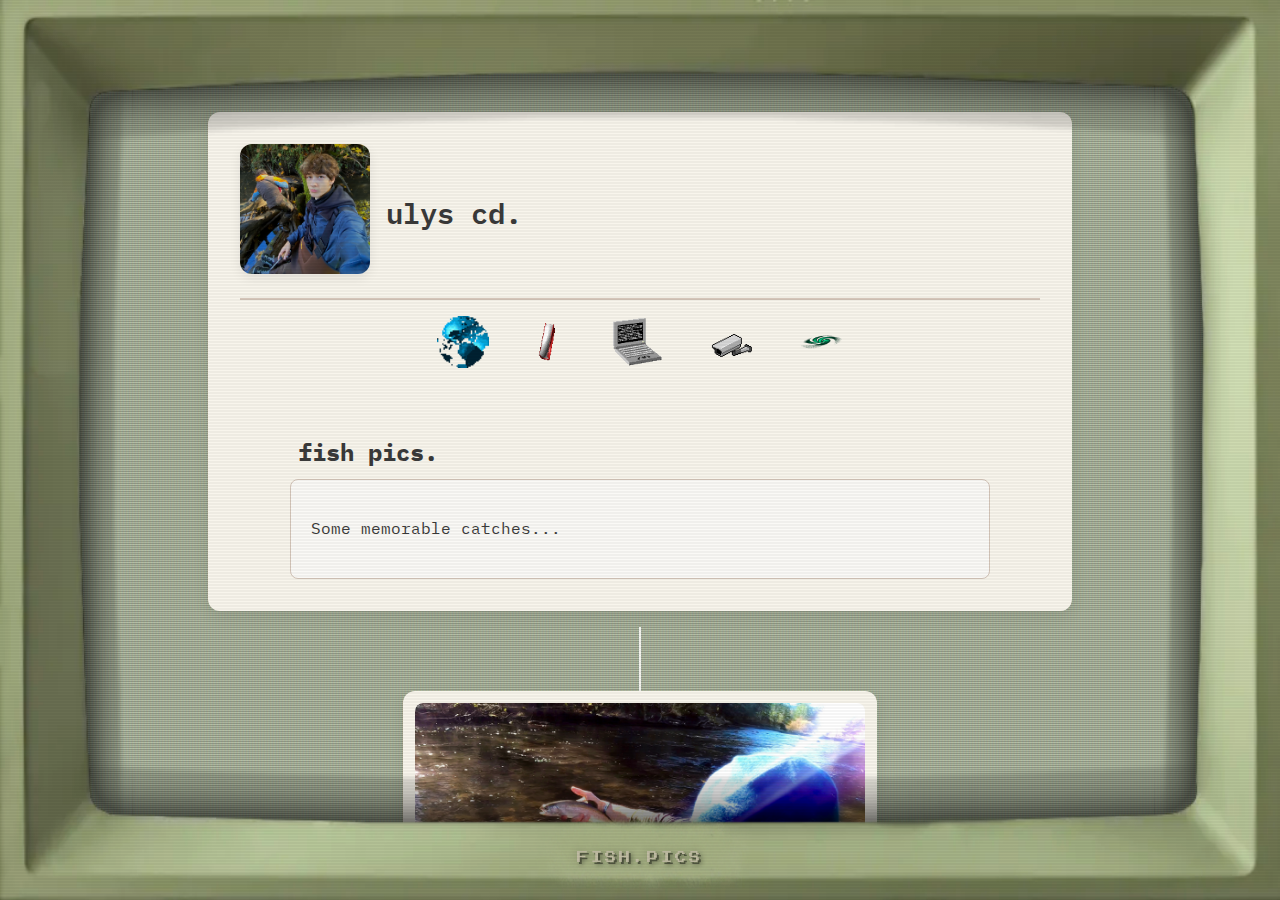
<file: fish.html>
<!DOCTYPE html>
<html lang="en">
<head>
  <meta charset="UTF-8">
  <meta name="viewport" content="width=device-width, initial-scale=1.0">
  <title>fish.pics</title>
  <link rel="stylesheet" href="/style.css">
  <link href="https://fonts.googleapis.com/css2?family=IBM+Plex+Mono:wght@400;500;600&display=swap" rel="stylesheet">
  <style>
    .fish-timeline {
      max-width: 900px;
      margin: 0 auto;
      padding: 2rem 2rem 4rem;
      position: relative;
      z-index: 1;
    }

    .fish-timeline::before {
      content: '';
      position: absolute;
      left: 50%;
      top: -2rem;
      width: 2px;
      background: linear-gradient(to bottom, var(--beige-light), var(--beige), var(--beige-dark));
      transform: translateX(-50%);
      z-index: 0;
    }

    .fish-timeline::after {
      content: '▲';
      position: absolute;
      left: 50%;
      top: -2.5rem;
      transform: translateX(-50%);
      color: var(--beige);
      font-size: 1rem;
      z-index: 0;
      line-height: 1;
    }

    .fish-photo {
      margin-bottom: 3.75rem;
      background-color: var(--beige);
      border-radius: 12px;
      padding: 0.75rem;
      box-shadow: 0 6px 16px var(--shadow);
      transition: all 0.3s ease;
      position: relative;
      z-index: 1;
      max-width: 50%;
      margin-left: auto;
      margin-right: auto;
    }

    .fish-photo:hover {
      transform: translateY(-4px);
      box-shadow: 0 12px 24px var(--shadow-hover);
    }

    .fish-image-container {
      width: 100%;
      margin-bottom: 0;
      border-radius: 8px;
      overflow: hidden;
      background-color: var(--off-white);
      position: relative;
    }

    .fish-image-container img {
      width: 100%;
      height: auto;
      display: block;
      border-radius: 8px;
    }

    .fish-caption {
      display: none;
      position: fixed;
      background-color: var(--beige);
      border: 1px solid var(--beige-dark);
      border-radius: 8px;
      padding: 0.75rem 1rem;
      font-size: 0.95rem;
      color: var(--text-dark);
      font-style: italic;
      box-shadow: 0 4px 12px var(--shadow-hover);
      z-index: 1000;
      pointer-events: none;
      max-width: 200px;
      word-wrap: break-word;
    }

    .fish-caption.visible {
      display: block;
    }

    .fish-photo:hover .fish-caption {
      display: block;
    }

    .fish-date-caption {
      position: absolute;
      bottom: -1.25rem;
      left: 50%;
      transform: translateX(-50%);
      background-color: var(--beige);
      border: 1px solid var(--beige-dark);
      border-top: none;
      border-radius: 0 0 10px 10px;
      padding: 0.4rem 0.8rem;
      font-size: 0.8rem;
      color: var(--text-dark);
      width: 65%;
      max-width: 200px;
      text-align: center;
      box-shadow: 0 2px 8px var(--shadow);
      z-index: 2;
    }

    @media (max-width: 768px) {
      .fish-timeline {
        padding: 2rem 1rem 3rem;
      }

      .fish-timeline::before {
        left: 50%;
        transform: translateX(-50%);
      }

      .fish-timeline::after {
        left: 50%;
        transform: translateX(-50%);
        font-size: 0.875rem;
      }

      .fish-photo {
        max-width: 85%;
        margin-left: auto;
        margin-right: auto;
      }

      .fish-caption {
        position: absolute;
        top: 100%;
        left: 50%;
        transform: translateX(-50%);
        margin-top: 0.5rem;
        max-width: 90%;
      }
    }
  </style>
</head>
<body>
  <div class="handheld-frame">
    <div class="tube-border"></div>
    <div class="frame-embossed">fish.pics</div>
    <div class="screen-container">
      <div class="screen">
  <div class="main-box">
    <header class="header-with-profile">
      <div class="header-content">
        <div class="profile-frame">
          <img src="/resources/imgs/creek.jpeg" alt="Profile Picture" class="profile-pic">
        </div>
        <h1>ulys cd.</h1>
      </div>
      <nav>
        <a href="/index.html" class="nav-icon-link">
          <img src="/resources/imgs/bluearth.gif" alt="Home" class="nav-icon">
          <span class="nav-label">Home</span>
        </a>
        
        <a href="/scholar.html" class="nav-icon-link">
          <img src="/resources/imgs/book.gif" alt="Code" class="nav-icon">
          <span class="nav-label">Code</span>
        </a>

        <a href="https://github.com/ulyscd" target="_blank" rel="noopener noreferrer" class="nav-icon-link">
          <img src="/resources/imgs/code.gif" alt="GitHub" class="nav-icon">
          <span class="nav-label">GitHub</span>
        </a>

        <a href="https://www.instagram.com/ulyscd/" target="_blank" rel="noopener noreferrer" class="nav-icon-link">
          <img src="/resources/imgs/cctv.gif" alt="Instagram" class="nav-icon nav-icon--cctv">
          <span class="nav-label">Insta</span>
        </a>
        
        <a href="https://www.youtube.com/@fihxing" target="_blank" rel="noopener noreferrer" class="nav-icon-link">
          <img src="/resources/imgs/portal.gif" alt="YouTube" class="nav-icon">
          <span class="nav-label">Vids</span>
        </a>
      </nav>
    </header>

    <section id="about">
      <div class="intro-wrapper">
        <h2>fish pics.</h2>
        <div class="intro-box">
          <p>
            Some memorable catches...
          </p>
        </div>
      </div>
    </section>
  </div>

  <div class="fish-timeline">

    <div class="fish-photo">
      <div class="fish-image-container">
        <img src="/resources/fih/trout.jpg" alt="Full freezer">
        <div class="fish-caption">the perfect fly day - end of an era.</div>
      </div>
      <div class="fish-date-caption">Dec. 2025</div>
    </div>

    <div class="fish-photo">
      <div class="fish-image-container">
        <img src="/resources/fih/bfscoho.jpeg" alt="Full freezer">
        <div class="fish-caption">coho rodeo 2.</div>
      </div>
      <div class="fish-date-caption">Nov. 2025</div>
    </div>

    <div class="fish-photo">
      <div class="fish-image-container">
        <img src="/resources/fih/king.jpg" alt="Full freezer">
        <div class="fish-caption">freezer full of king filets.</div>
      </div>
      <div class="fish-date-caption">Sept. 2025</div>
    </div>

    <div class="fish-photo">
      <div class="fish-image-container">
        <img src="/resources/fih/brown.jpg" alt="Pattern pic">
        <div class="fish-caption">exotic pattern pic.</div>
      </div>
      <div class="fish-date-caption">Jul. 2025</div>
    </div>

    <div class="fish-photo">
      <div class="fish-image-container">
        <img src="/resources/fih/fallqua.jpg" alt="Chrome w/ the bro">
        <div class="fish-caption">chromer w/ lil brotisserie.</div>
      </div>
      <div class="fish-date-caption">Jul. 2025</div>
    </div>

    <div class="fish-photo">
      <div class="fish-image-container">
        <img src="/resources/fih/bull.jpg" alt="Alpine bull">
        <div class="fish-caption">snowy alpine bull.</div>
      </div>
      <div class="fish-date-caption">Dec. 2024</div>
    </div>

    <div class="fish-photo">
      <div class="fish-image-container">
        <img src="/resources/fih/twitch.jpg" alt="Full kipe">
        <div class="fish-caption">full kipe twitcher bite.</div>
      </div>
      <div class="fish-date-caption">Nov. 2024</div>
    </div>

    <div class="fish-photo">
      <div class="fish-image-container">
        <img src="/resources/fih/quasilvers.jpg" alt="let'r g(r)o(w)">
        <div class="fish-caption"> double silvers w/ lil brotisserie.</div>
      </div>
      <div class="fish-date-caption">Oct. 2024</div>
    </div>

    <div class="fish-photo">
      <div class="fish-image-container">
        <img src="/resources/fih/chrome.jpg" alt="let'r g(r)o(w)">
        <div class="fish-caption">let`r g(r)o(w).</div>
      </div>
      <div class="fish-date-caption">Oct. 2024</div>
    </div>

    <div class="fish-photo">
      <div class="fish-image-container">
        <img src="/resources/fih/shad.jpg" alt="Mini tarpon">
        <div class="fish-caption">the pnw's mini tarpon.</div>
      </div>
      <div class="fish-date-caption">Jun. 2024</div>
    </div>

    <div class="fish-photo">
      <div class="fish-image-container">
        <img src="/resources/fih/steel.jpg" alt="Chromed steel">
        <div class="fish-caption">steelhead logged in fish-e-dex.</div>
      </div>
      <div class="fish-date-caption">Feb. 2024</div>
    </div>

    <div class="fish-photo">
      <div class="fish-image-container">
        <img src="/resources/fih/coho.jpg" alt="Reignited">
        <div class="fish-caption">reignited - coho rodeo.</div>
      </div>
      <div class="fish-date-caption">Oct. 2023</div>
    </div>

    <div class="fish-photo">
      <div class="fish-image-container">
        <img src="/resources/fih/origin.jpg" alt="Conception">
        <div class="fish-caption">the conception.</div>
      </div>
      <div class="fish-date-caption">*error*</div>
    </div>
  </div>

  <footer id="contact">
    <p>&copy; u!ys</p>
  </footer>
      </div>
    </div>
  </div>

  <div class="wata-background" id="wataBackground"></div>

  <script src="/script.js"></script>
  <script>
    document.addEventListener('DOMContentLoaded', function() {
      const fishPhotos = document.querySelectorAll('.fish-photo');
      const timeline = document.querySelector('.fish-timeline');

      function updateTimelineHeight() {
        if (timeline && fishPhotos.length >= 2) {
          // Line and arrow start from the second photo from the bottom
          const secondFromBottom = fishPhotos[fishPhotos.length - 2];
          const secondFromBottomTop = secondFromBottom.offsetTop;
          const rem2 = 32; // 2rem in px
          const lineHeight = secondFromBottomTop + rem2;
          const arrowHeight = 16; // ~1rem for ▲
          const arrowTop = secondFromBottomTop - arrowHeight;

          timeline.style.setProperty('--timeline-height', lineHeight + 'px');
          timeline.style.setProperty('--arrow-top', arrowTop + 'px');
        }
      }

      updateTimelineHeight();
      window.addEventListener('resize', updateTimelineHeight);
      
      const style = document.createElement('style');
      style.textContent = `
        .fish-timeline::before {
          height: var(--timeline-height, 100%);
        }
        .fish-timeline::after {
          top: var(--arrow-top, -2.5rem);
        }
      `;
      document.head.appendChild(style);

      fishPhotos.forEach(photo => {
        const caption = photo.querySelector('.fish-caption');
        if (!caption) return;

        if (window.innerWidth > 768) {
          // Desktop: follow mouse on hover
          photo.addEventListener('mousemove', function(e) {
            const offset = 7;
            let left = e.clientX + offset;
            let top = e.clientY + offset;

            const tooltipWidth = caption.offsetWidth || 200;
            const tooltipHeight = caption.offsetHeight || 50;
            
            if (left + tooltipWidth > window.innerWidth) {
              left = e.clientX - tooltipWidth - offset;
            }
            if (top + tooltipHeight > window.innerHeight) {
              top = e.clientY - tooltipHeight - offset;
            }
            
            caption.style.left = left + 'px';
            caption.style.top = top + 'px';
          });
        } else {
          // Mobile: tap to toggle caption
          photo.addEventListener('click', function(e) {
            e.stopPropagation();
            const isVisible = caption.classList.contains('visible');

            // Hide any other open captions
            document.querySelectorAll('.fish-caption.visible').forEach(el => {
              el.classList.remove('visible');
            });

            if (!isVisible) {
              caption.classList.add('visible');
            }
          });
        }
      });

      // Close captions when tapping outside on mobile
      if (window.innerWidth <= 768) {
        document.addEventListener('click', function() {
          document.querySelectorAll('.fish-caption.visible').forEach(el => {
            el.classList.remove('visible');
          });
        });
      }
    });
  </script>
</body>
</html>
</file>
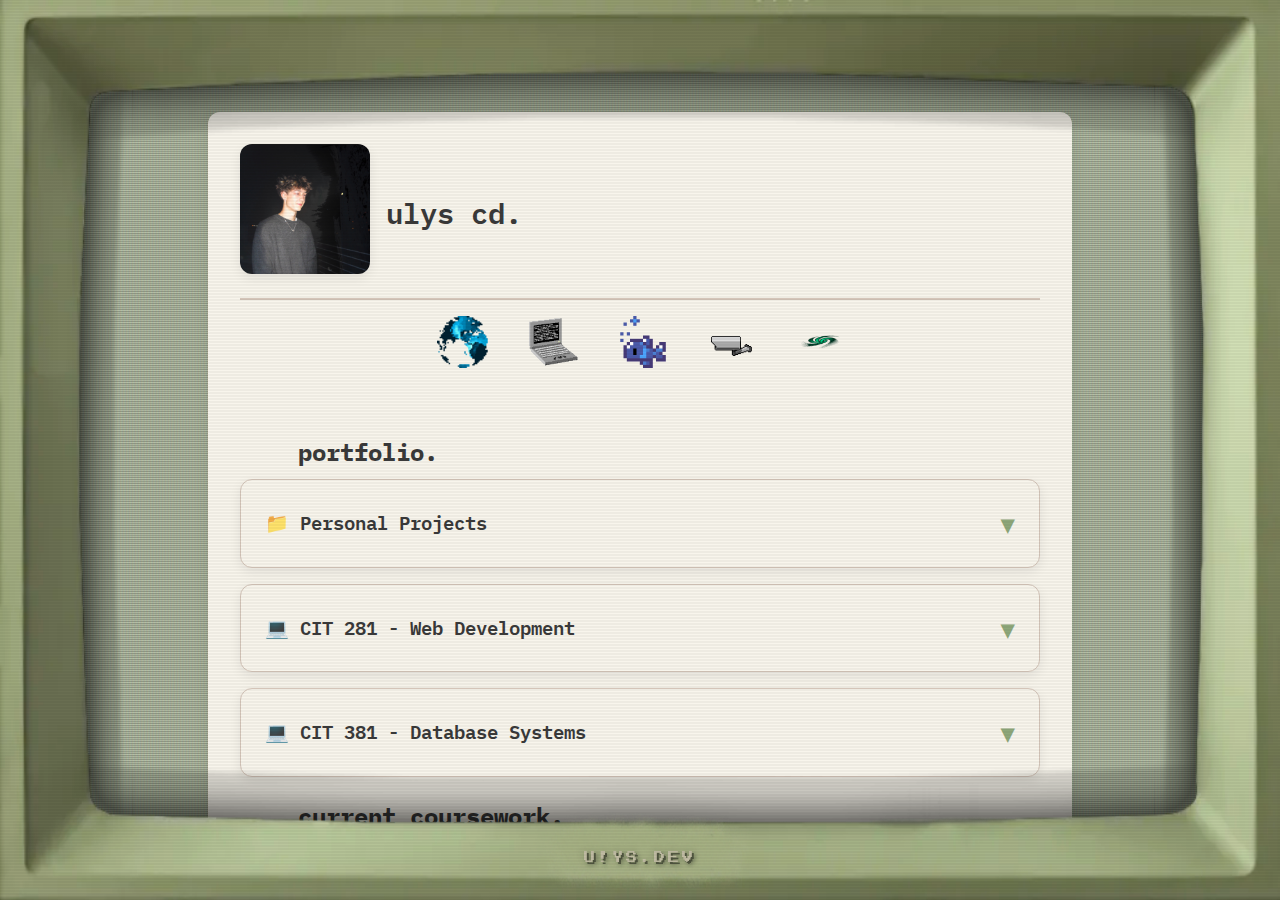
<file: scholar.html>
<!DOCTYPE html>
<html lang="en">
<head>
  <meta charset="UTF-8">
  <meta name="viewport" content="width=device-width, initial-scale=1.0">
  <title>u!ys.dev</title>
  <link rel="stylesheet" href="/style.css">
  <link href="https://fonts.googleapis.com/css2?family=IBM+Plex+Mono:wght@400;500;600&display=swap" rel="stylesheet">
</head>
<body>
  <div class="handheld-frame">
    <div class="tube-border"></div>
    <div class="frame-embossed">u!ys.dev</div>
    <div class="screen-container">
      <div class="wata-background" id="wataBackground"></div>
      <div class="screen">
  <div class="main-box">
    <header class="header-with-profile">
      <div class="header-content">
        <div class="profile-frame">
          <img src="/resources/imgs/sweata.jpg" alt="Profile Picture" class="profile-pic">
        </div>
        <h1>ulys cd.</h1>
      </div>
      <nav>
        <a href="/index.html" class="nav-icon-link">
          <img src="/resources/imgs/bluearth.gif" alt="Home" class="nav-icon">
          <span class="nav-label">Home</span>
        </a>
        
        <a href="https://github.com/ulyscd" target="_blank" rel="noopener noreferrer" class="nav-icon-link">
          <img src="/resources/imgs/code.gif" alt="GitHub" class="nav-icon">
          <span class="nav-label">GitHub</span>
        </a>

        <a href="/fish.html" class="nav-icon-link">
          <img src="/resources/imgs/bluefih.gif" alt="Fish pics" class="nav-icon">
          <span class="nav-label">Fish</span>
        </a>

        <a href="https://www.instagram.com/ulyscd/" target="_blank" rel="noopener noreferrer" class="nav-icon-link">
          <img src="/resources/imgs/cctv.gif" alt="Instagram" class="nav-icon nav-icon--cctv">
          <span class="nav-label">Insta</span>
        </a>
        
        <a href="https://www.youtube.com/@fihxing" target="_blank" rel="noopener noreferrer" class="nav-icon-link">
          <img src="/resources/imgs/portal.gif" alt="YouTube" class="nav-icon">
          <span class="nav-label">Vids</span>
        </a>
      </nav>
    </header>

    <section id="portfolio">
      <div class="intro-wrapper">
        <h2>portfolio.</h2>
      </div>

      <div class="portfolio-toggle" data-category="personal">
        <div class="toggle-header">
          <span>📁 Personal Projects</span>
          <span class="toggle-icon">▼</span>
        </div>
        <div class="toggle-content">
          <div class="project-item">
            <a href="https://github.com/ulyscd/theFourHs" target="_blank" class="project-link" rel="noopener noreferrer">
              <div class="project-title">theFourH's</div>
              <div class="project-description">Salmon Populations in Oregon</div>
            </a>
          </div>
        </div>
      </div>

      <div class="portfolio-toggle" data-category="cit281">
        <div class="toggle-header">
          <span>💻 CIT 281 - Web Development</span>
          <span class="toggle-icon">▼</span>
        </div>
        <div class="toggle-content">
          <div class="project-item">
            <a href="https://github.com/ulyscd/CIT281-p1" target="_blank" class="project-link" rel="noopener noreferrer">
              <div class="project-title">Project 1</div>
              <div class="project-description">Command Line Interface Familiarity</div>
            </a>
          </div>
          <div class="project-item">
            <a href="https://github.com/ulyscd/CIT281-p2" target="_blank" class="project-link" rel="noopener noreferrer">
              <div class="project-title">Project 2</div>
              <div class="project-description">Refactored Project 1 using Git</div>
            </a>
          </div>
          <div class="project-item">
            <a href="https://github.com/ulyscd/CIT281-p3" target="_blank" class="project-link" rel="noopener noreferrer">
              <div class="project-title">Project 3</div>
              <div class="project-description">US Coin Calculation Tool</div>
            </a>
          </div>
          <div class="project-item">
            <a href="https://github.com/ulyscd/CIT281-p4" target="_blank" class="project-link" rel="noopener noreferrer">
              <div class="project-title">Project 4</div>
              <div class="project-description">Rest API w/ a "Data Source"</div>
            </a>
          </div>
          <div class="project-item">
            <a href="https://github.com/ulyscd/CIT281-p5" target="_blank" class="project-link" rel="noopener noreferrer">
              <div class="project-title">Project 5</div>
              <div class="project-description">Turn Based JavaScript Game</div>
            </a>
          </div>
          <div class="project-item">
            <a href="https://github.com/ulyscd/CIT281-p6" target="_blank" class="project-link" rel="noopener noreferrer">
              <div class="project-title">Project 6</div>
              <div class="project-description">Habit Tracker Web Application</div>
            </a>
          </div>
        </div>
      </div>

      <div class="portfolio-toggle" data-category="cit381">
        <div class="toggle-header">
          <span>💻 CIT 381 - Database Systems</span>
          <span class="toggle-icon">▼</span>
        </div>
        <div class="toggle-content">
          <div class="project-item">
            <a href="https://github.com/ulyscd/fish-e-dex-" target="_blank" class="project-link" rel="noopener noreferrer">
              <div class="project-title">Fish-e-dex V.0</div>
              <div class="project-description">Fishing Journal w/ MySQL DB</div>
            </a>
          </div>
        </div>
      </div>
    </section>

    <section id="coursework">
      <div class="intro-wrapper">
        <h2>current coursework.</h2>
        <div class="intro-box">
          <p>
            - Data Analytics & Visualization.<br><br>
            - Full Stack Web Development.<br><br>
            - Database Management Systems.<br><br>
            - Object Oriented Programming.<br><br>
            - Data Structures & Algorithms.<br><br>
            - Proof-based Mathematics.<br><br>
            - Ethics of Data Science and Big Data.
          </p>
        </div>
      </div>
    </section>
  </div>

  <footer id="contact">
    <p>&copy; u!ys</p>
  </footer>
      </div>
    </div>
  </div>

  <script src="/script.js"></script>
</body>
</html>
</file>
<file: style.css>
@import url('https://fonts.googleapis.com/css2?family=IBM+Plex+Mono:wght@400;500;600&display=swap');
@import url('https://fonts.googleapis.com/css2?family=Press+Start+2P&display=swap');

:root {
  --off-white: #FAF9F6;
  --beige-light: #F5F5F0;
  --beige: #f8f5ec;
  --beige-dark: #D4C5B9;
  --matcha-light: #C8D5B9;
  --matcha: #A8C09A;
  --matcha-dark: #8FA87A;
  --text-dark: #3A3A3A;
  --text-light: #6B6B6B;
  --shadow: rgba(0, 0, 0, 0.08);
  --shadow-hover: rgba(0, 0, 0, 0.12);
}

body {
  font-family: 'IBM Plex Mono', monospace;
  background: var(--matcha-light);
  color: var(--text-dark);
  margin: 0;
  padding: 0;
  line-height: 1.6;
  min-height: 100vh;
  position: relative;
  overflow: hidden;
  transition: background-image 0.5s ease-in-out, background-color 0.5s ease-in-out;
  background-repeat: no-repeat;
  background-position: center;
  background-size: cover;
}

/* --------------- Handheld Frame & Border --------------- */
.handheld-frame {
  position: fixed;
  top: 0;
  left: 0;
  width: 100vw;
  height: 100vh;
  background: transparent;
  padding: 40px;
  display: flex;
  flex-direction: column;
  transition: all 0.5s ease;
  box-sizing: border-box;
  z-index: 2;
  overflow: hidden;
}

.tube-border {
  width: 100%;
  height: 100%;
  background-image: url('/resources/imgs/border.png');
  background-size: 100% 100%;
  position: absolute;
  z-index: 10;
  top: 0;
  left: 0;
  pointer-events: none;
}

.frame-embossed {
  font-family: 'Press Start 2P', monospace;
  position: absolute;
  bottom: 33px;
  left: 50%;
  transform: translateX(-50%);
  font-size: 0.7rem;
  color: var(--beige-dark);
  text-transform: uppercase;
  letter-spacing: 3px;
  opacity: 0.6;
  text-shadow:
    2px 2px 0 rgba(0, 0, 0, 0.8),
    3px 3px 4px rgba(0, 0, 0, 0.6),
    0 0 10px rgba(0, 0, 0, 0.4);
  pointer-events: auto;
  z-index: 10;
  transition: all 0.3s ease;
  cursor: default;
}

.frame-embossed:hover {
  opacity: 0.9;
  transform: translateX(-50%) scale(1.05);
  text-shadow:
    3px 3px 0 rgba(0, 0, 0, 0.9),
    4px 4px 6px rgba(0, 0, 0, 0.7),
    0 0 15px rgba(0, 0, 0, 0.5);
}

/* --------------- Screen Container --------------- */
.screen-container {
  flex: 1;
  background: var(--matcha-light);
  border: 8px solid var(--beige-dark);
  border-radius: 0;
  padding: 0;
  box-shadow:
    inset 0 0 50px rgba(0, 0, 0, 0.7),
    inset 0 0 100px rgba(0, 0, 0, 0.4),
    inset 0 0 150px rgba(0, 0, 0, 0.2),
    0 6px 30px rgba(0, 0, 0, 0.6),
    inset 0 0 0 4px rgba(255, 255, 255, 0.1);
  overflow: hidden;
  position: relative;
  min-height: 0;
}

/* Screen content area (no CRT flicker) */
.screen {
  width: 100%;
  height: 100%;
  background: var(--matcha-light);
  border-radius: 0;
  position: relative;
  overflow-y: auto;
  overflow-x: hidden;
  z-index: 2;
  min-height: 0;
  padding: 1rem;
  box-sizing: border-box;
}

.screen::before {
  content: '';
  position: absolute;
  top: 0;
  left: 0;
  right: 0;
  bottom: 0;
  background: linear-gradient(
    rgba(18, 16, 16, 0.1) 50%,
    rgba(0, 0, 0, 0.25) 50%
  ),
  linear-gradient(
    90deg,
    rgba(255, 0, 0, 0.06),
    rgba(0, 255, 0, 0.02),
    rgba(0, 0, 255, 0.06)
  );
  background-size: 100% 2px, 3px 100%;
  pointer-events: none;
  z-index: 1;
}

.main-box {
  max-width: 800px;
  margin: 3rem auto;
  background-color: var(--beige);
  padding: 2rem;
  border-radius: 12px;
  box-shadow: 0 6px 16px var(--shadow);
  position: relative;
  z-index: 1;
}

.header-with-profile {
  margin-bottom: 1rem;
}

.header-content {
  display: flex;
  align-items: center;
  gap: 1rem;
  margin-bottom: 1rem;
}

.profile-frame {
  padding: 0;
  background: none;
  box-shadow: none;
}

.profile-pic {
  width: 130px;
  height: 130px;
  border-radius: 12px;
  object-fit: cover;
  object-position: center 30%;
  background-color: transparent;
  border: none;
  padding: 0;
  margin: 0;
  transition: transform 0.3s ease;
  box-shadow: 0 4px 12px var(--shadow);
}

.profile-pic:hover {
  transform: scale(1.08);
  box-shadow: 0 8px 16px var(--shadow-hover);
}

h1 {
  font-size: 1.8rem;
  font-weight: 600;
  color: var(--text-dark);
  margin: 0;
}

nav {
  margin-top: 1rem;
  display: flex;
  justify-content: center;
  gap: 2rem;
  flex-wrap: wrap;
  padding-top: 1rem;
  border-top: 2px solid var(--beige-dark);
}

nav a {
  text-decoration: none;
  color: var(--text-dark);
  transition: all 0.3s ease;
  padding: 0.5rem 1rem;
  border-radius: 8px;
  display: flex;
  align-items: center;
  gap: 0.5rem;
  font-size: 0.95rem;
}

nav a:hover {
  background-color: var(--matcha-light);
  color: var(--text-dark);
  transform: translateY(-2px);
  box-shadow: 0 2px 8px var(--shadow);
}

/* GIF nav icon buttons */
.nav-icon-link {
  padding: 0;
  background-color: transparent;
  box-shadow: none;
  flex-direction: column;
  border-radius: 0;
}

.nav-icon-link:hover {
  background-color: transparent;
  box-shadow: none;
}

.nav-icon {
  width: 52px;
  height: 52px;
  object-fit: contain;
  border-radius: 0;
  box-shadow: none;
}

.nav-icon--cctv {
  width: 58px;
  height: 58px;
}

.nav-label {
  margin-top: 0.25rem;
  padding: 0.2rem 0.6rem;
  border-radius: 999px;
  background-color: var(--beige);
  border: 1px solid var(--beige-dark);
  font-size: 0.75rem;
  color: var(--text-dark);
  box-shadow: 0 2px 6px var(--shadow);
  white-space: nowrap;
  opacity: 0;
  transform: translateY(-4px);
  pointer-events: none;
  transition: opacity 0.2s ease, transform 0.2s ease;
}

.nav-icon-link:hover .nav-label {
  opacity: 1;
  transform: translateY(0);
}

.portal-icon {
  width: 70px;
  height: 70px;
  object-fit: contain;
  border-radius: 4px;
}

.youtube-link {
  padding: 0.5rem;
  display: flex;
  align-items: center;
  justify-content: center;
}

.youtube-link:hover .portal-icon {
  animation: pulse 1s ease-in-out infinite;
}

@keyframes pulse {
  0%, 100% { transform: scale(1); }
  50% { transform: scale(1.1); }
}

h2 {
  font-size: 1.5rem;
  margin-bottom: 1rem;
  color: var(--text-dark);
}

.intro-wrapper {
  max-width: 700px;
  margin: 0 auto;
}

.intro-wrapper h2 {
  margin-left: 0.5rem;
  margin-bottom: 0.5rem;
}

.intro-box {
  border: 1px solid var(--beige-dark);
  border-radius: 8px;
  padding: 1.25rem;
  background-color: var(--off-white);
  transition: all 0.3s ease;
}

.intro-box:hover {
  box-shadow: 0 8px 16px var(--shadow-hover);
  border-color: var(--matcha);
}

.columns {
  display: flex;
  flex-wrap: wrap;
  gap: 2rem;
  justify-content: center;
  padding: 2rem;
  max-width: 1200px;
  margin: 0 auto;
}

.bottom-columns {
  position: relative;
  z-index: 1;
}

.columns div {
  flex: 1;
  min-width: 160px;
  text-align: center;
  background-color: var(--beige);
  padding: 1.5rem;
  border-radius: 12px;
  box-shadow: 0 4px 12px var(--shadow);
  transition: all 0.3s ease;
}

.columns div:hover {
  transform: translateY(-2px);
  box-shadow: 0 6px 20px var(--shadow-hover);
  border: 1px solid var(--matcha);
}

h3 {
  font-size: 1.2rem;
  margin-top: 0;
  margin-bottom: 1rem;
  color: var(--text-dark);
  padding-bottom: 0.5rem;
  border-bottom: 2px solid var(--matcha-light);
}

.columns p {
  margin: 0;
  line-height: 1.8;
  color: var(--text-dark);
}

.columns ul {
  list-style: none;
  padding-left: 0;
  margin: 0;
}

.columns li {
  line-height: 1.8;
  color: var(--text-dark);
}

.columns li::before {
  content: '- ';
}

footer {
  padding: 2rem;
  text-align: center;
  font-size: 0.9rem;
  color: var(--text-light);
  position: relative;
  z-index: 1;
}

/* --------------- Water (wata) hover effect: full viewport, below scanline --------------- */
.wata-background {
  position: fixed;
  inset: 0;
  width: 100%;
  height: 100%;
  min-width: 100vw;
  min-height: 100vh;
  background-image: url('/resources/imgs/wata.gif');
  background-size: cover;
  background-position: center;
  background-repeat: no-repeat;
  opacity: 0;
  pointer-events: none;
  z-index: 2;
  transition: opacity 0.5s ease;
}

.wata-background.active {
  opacity: 0.22;
}

/* --------------- Scanline overlay: full page, on top so it doesn't clash with water --------------- */
body::after {
  content: '';
  position: fixed;
  inset: 0;
  width: 100%;
  height: 100%;
  min-width: 100vw;
  min-height: 100vh;
  background: repeating-linear-gradient(
    0deg,
    rgba(0, 0, 0, 0.08) 0px,
    transparent 1px,
    transparent 2px,
    rgba(0, 0, 0, 0.08) 3px
  );
  pointer-events: none;
  z-index: 3;
  animation: scanline 8s linear infinite;
}

@keyframes scanline {
  0% { transform: translateY(0); }
  100% { transform: translateY(4px); }
}

.project-box {
  max-width: 700px;
  margin: 0 auto 2rem;
  background-color: var(--off-white);
  border: 1px solid var(--beige-dark);
  border-radius: 8px;
  padding: 1.25rem;
  box-shadow: 0 6px 12px var(--shadow);
  transition: all 0.3s ease;
}

.project-box:hover {
  border-color: var(--matcha);
  box-shadow: 0 8px 16px var(--shadow-hover);
}

.project-box ul {
  list-style: none;
  padding-left: 0;
  margin: 0;
}

.project-box li {
  margin: 0.75rem 0;
}

.project-box a {
  text-decoration: none;
  color: var(--text-dark);
  padding: 0.25rem 0.5rem;
  border-radius: 4px;
  transition: all 0.3s ease;
  display: inline-block;
}

.project-box a:hover {
  background-color: var(--matcha-light);
  transform: translateY(-2px);
  box-shadow: 0 2px 8px var(--shadow);
}

/* Portfolio Toggle Styles */
.portfolio-toggle {
  background: var(--beige);
  border: 1px solid var(--beige-dark);
  border-radius: 12px;
  padding: 1.5rem;
  margin-bottom: 1rem;
  cursor: pointer;
  transition: all 0.3s ease;
  box-shadow: 0 4px 12px var(--shadow);
  max-width: 800px;
  margin-left: auto;
  margin-right: auto;
}

.portfolio-toggle:hover {
  border-color: var(--matcha);
  transform: translateY(-2px);
  box-shadow: 0 6px 20px var(--shadow-hover);
}

.portfolio-toggle.active {
  border-color: var(--matcha);
  background: var(--matcha-light);
}

.toggle-header {
  display: flex;
  justify-content: space-between;
  align-items: center;
  font-size: 1.2rem;
  font-weight: 600;
  color: var(--text-dark);
}

.toggle-icon {
  font-size: 1.5rem;
  transition: transform 0.3s ease;
  color: var(--matcha-dark);
}

.portfolio-toggle.active .toggle-icon {
  transform: rotate(180deg);
}

.toggle-content {
  max-height: 0;
  overflow: hidden;
  transition: max-height 0.4s ease, padding 0.4s ease;
  padding: 0;
}

.portfolio-toggle.active .toggle-content {
  max-height: 1000px;
  padding-top: 1.5rem;
}

.project-item {
  padding: 1rem;
  margin-bottom: 0.75rem;
  background: var(--off-white);
  border-radius: 8px;
  border-left: 4px solid var(--matcha);
  transition: all 0.3s ease;
}

.project-item:hover {
  transform: translateX(5px);
  box-shadow: 0 4px 12px var(--shadow);
}

.project-link {
  display: block;
  text-decoration: none;
  color: var(--text-dark);
  font-weight: 500;
}

.project-link:hover {
  color: var(--matcha-dark);
}

.project-title {
  font-size: 1.05rem;
  margin-bottom: 0.25rem;
}

.project-description {
  font-size: 0.9rem;
  color: var(--text-light);
  font-style: italic;
}

/* --------------- Responsive --------------- */
@media (max-width: 768px) {
  .handheld-frame {
    padding: 25px;
  }

  .frame-embossed {
    font-size: 0.5rem;
    bottom: 30px;
  }

  .screen-container {
    border-width: 5px;
  }

  .screen {
    padding: 0.75rem;
  }

  .main-box {
    width: 95%;
    padding: 1.5rem;
    margin: 2rem auto;
  }

  .header-content {
    flex-direction: column;
    align-items: center;
    text-align: center;
  }

  .profile-pic {
    margin-bottom: 0.5rem;
  }

  h1 {
    font-size: 1.4rem;
    word-break: break-word;
  }

  nav {
    gap: 0.75rem;
    font-size: 0.9rem;
  }

  nav a {
    padding: 0.4rem 0.7rem;
    font-size: 0.85rem;
  }

  .columns {
    padding: 1.5rem 1rem;
  }

  .columns div {
    min-width: 100%;
  }
}

@media (max-width: 480px) {
  .main-box {
    padding: 1rem;
  }

  .profile-pic {
    width: 100px;
    height: 100px;
  }

  h1 {
    font-size: 1.2rem;
  }

  nav {
    gap: 0.5rem;
  }

  nav a {
    padding: 0.4rem 0.6rem;
    font-size: 0.8rem;
  }
}
</file>
